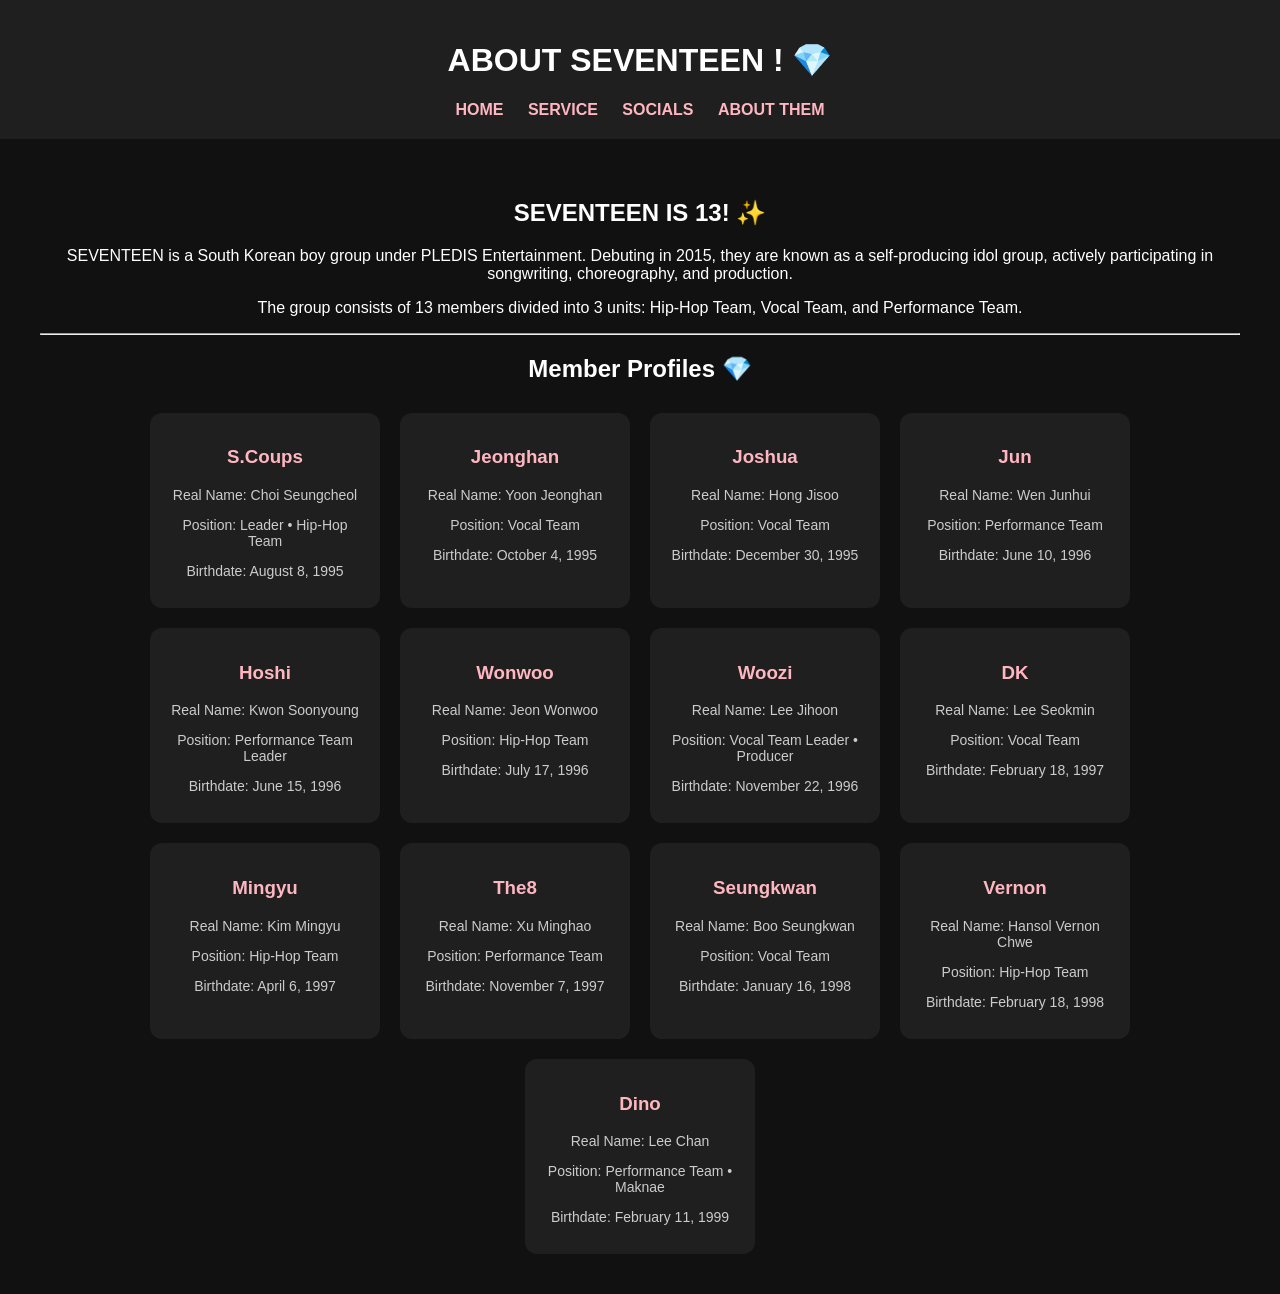
<file: about.html>
<!DOCTYPE html>
<html>
<head>
    <title>About SEVENTEEN</title>
    <link rel="stylesheet" href="style.css">
</head>
<body>

<header>
     <h1> ABOUT SEVENTEEN ! 💎</h1>
    <nav>
        <a href="index.html">HOME</a>
        <a href="service.html">SERVICE</a>
        <a href="socials.html">SOCIALS</a>
        <a href="about.html">ABOUT THEM</a>
    </nav>
</header>

<section>

    <h2>SEVENTEEN IS 13! ✨</h2>
    <p>
        SEVENTEEN is a South Korean boy group under PLEDIS Entertainment.
        Debuting in 2015, they are known as a self-producing idol group,
        actively participating in songwriting, choreography, and production.
    </p>

    <p>
        The group consists of 13 members divided into 3 units:
        Hip-Hop Team, Vocal Team, and Performance Team.
    </p>

    <hr>

    <h2>Member Profiles 💎</h2>

    <div class="members">

        <div class="card">
            <h3>S.Coups</h3>
            <p>Real Name: Choi Seungcheol</p>
            <p>Position: Leader • Hip-Hop Team</p>
            <p>Birthdate: August 8, 1995</p>
        </div>

        <div class="card">
            <h3>Jeonghan</h3>
            <p>Real Name: Yoon Jeonghan</p>
            <p>Position: Vocal Team</p>
            <p>Birthdate: October 4, 1995</p>
        </div>

        <div class="card">
            <h3>Joshua</h3>
            <p>Real Name: Hong Jisoo</p>
            <p>Position: Vocal Team</p>
            <p>Birthdate: December 30, 1995</p>
        </div>

        <div class="card">
            <h3>Jun</h3>
            <p>Real Name: Wen Junhui</p>
            <p>Position: Performance Team</p>
            <p>Birthdate: June 10, 1996</p>
        </div>

        <div class="card">
            <h3>Hoshi</h3>
            <p>Real Name: Kwon Soonyoung</p>
            <p>Position: Performance Team Leader</p>
            <p>Birthdate: June 15, 1996</p>
        </div>

        <div class="card">
            <h3>Wonwoo</h3>
            <p>Real Name: Jeon Wonwoo</p>
            <p>Position: Hip-Hop Team</p>
            <p>Birthdate: July 17, 1996</p>
        </div>

        <div class="card">
            <h3>Woozi</h3>
            <p>Real Name: Lee Jihoon</p>
            <p>Position: Vocal Team Leader • Producer</p>
            <p>Birthdate: November 22, 1996</p>
        </div>

        <div class="card">
            <h3>DK</h3>
            <p>Real Name: Lee Seokmin</p>
            <p>Position: Vocal Team</p>
            <p>Birthdate: February 18, 1997</p>
        </div>

        <div class="card">
            <h3>Mingyu</h3>
            <p>Real Name: Kim Mingyu</p>
            <p>Position: Hip-Hop Team</p>
            <p>Birthdate: April 6, 1997</p>
        </div>

        <div class="card">
            <h3>The8</h3>
            <p>Real Name: Xu Minghao</p>
            <p>Position: Performance Team</p>
            <p>Birthdate: November 7, 1997</p>
        </div>

        <div class="card">
            <h3>Seungkwan</h3>
            <p>Real Name: Boo Seungkwan</p>
            <p>Position: Vocal Team</p>
            <p>Birthdate: January 16, 1998</p>
        </div>

        <div class="card">
            <h3>Vernon</h3>
            <p>Real Name: Hansol Vernon Chwe</p>
            <p>Position: Hip-Hop Team</p>
            <p>Birthdate: February 18, 1998</p>
        </div>

        <div class="card">
            <h3>Dino</h3>
            <p>Real Name: Lee Chan</p>
            <p>Position: Performance Team • Maknae</p>
            <p>Birthdate: February 11, 1999</p>
        </div>

    </div>

</section>

</body>
</html>
</file>
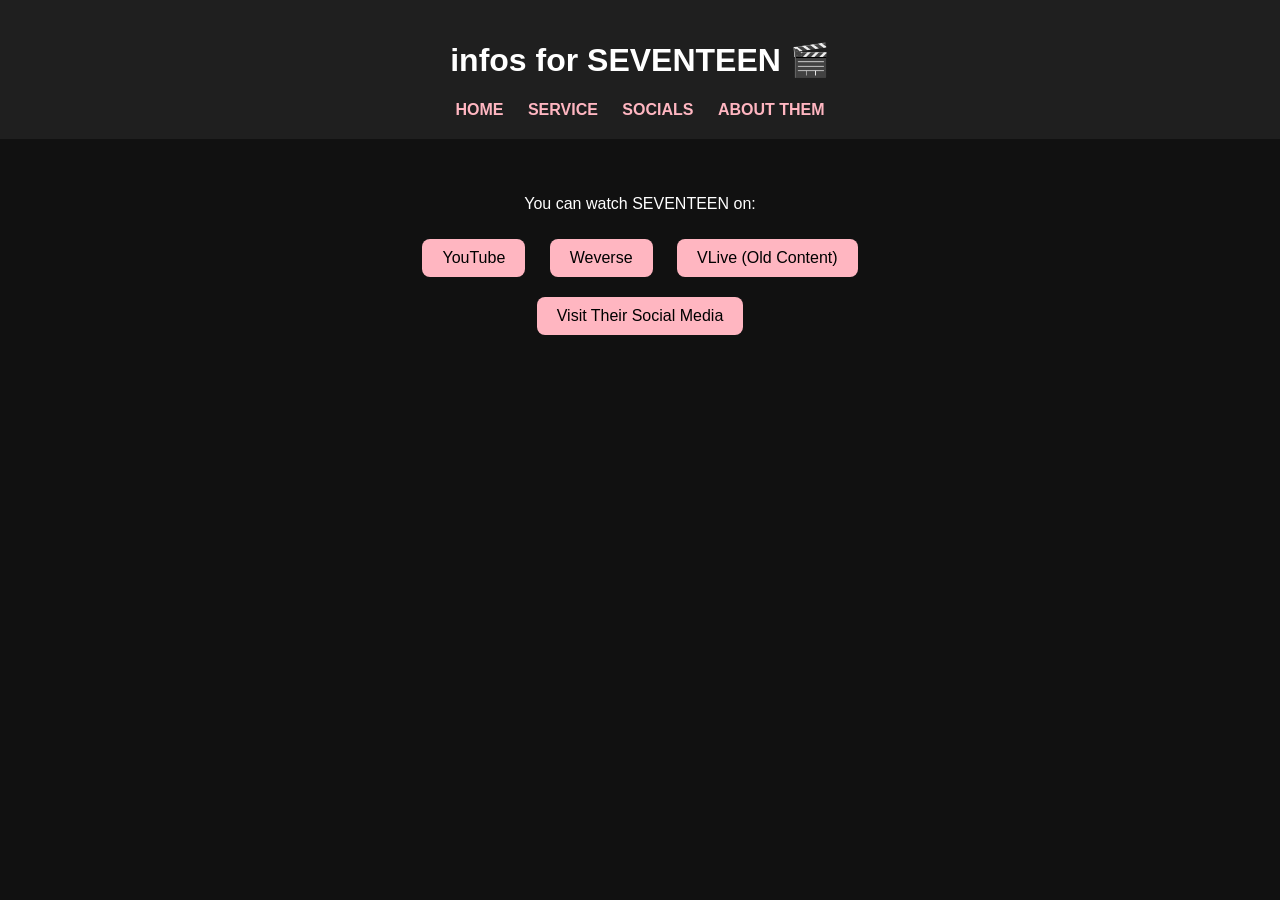
<file: service.html>
<!DOCTYPE html>
<html>
<head>
    <title>Services - SEVENTEEN</title>
    <link rel="stylesheet" href="style.css">
</head>
<body>

<header>
    <h1>infos for SEVENTEEN 🎬</h1>
    <nav>
        <a href="index.html">HOME</a>
        <a href="service.html">SERVICE</a>
        <a href="socials.html">SOCIALS</a>
        <a href="about.html">ABOUT THEM</a>
    </nav>
</header>

<section>
    <p>You can watch SEVENTEEN on:</p>

    <div class="platforms">

        <button onclick="window.location.href='https://youtube.com/@pledis17?si=DEiI69PLQbKhQ9Zu'">
            YouTube
        </button>

        <button onclick="window.location.href='https://weverse.io/seventeen'">
            Weverse
        </button>

        <button onclick="window.location.href='https://www.vlive.tv/'">
            VLive (Old Content)
        </button>

    </div>

    <button onclick="location.href='socials.html'">
        Visit Their Social Media
    </button>

</section>

</body>
</html>
</file>
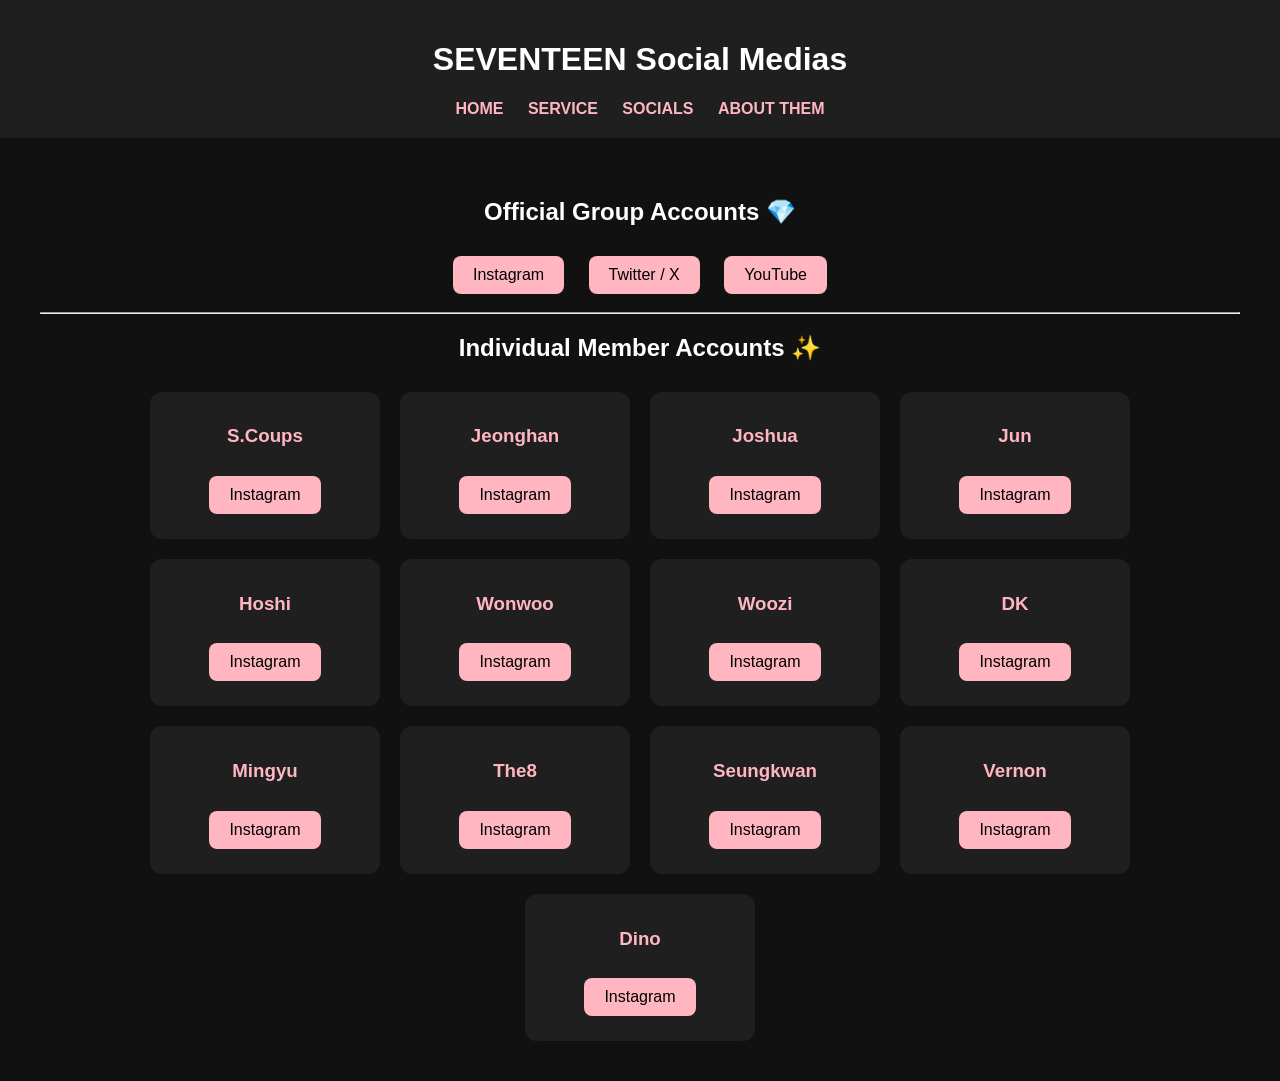
<file: socials.html>
<!DOCTYPE html>
<html>
<head>
    <title>Socials - SEVENTEEN</title>
    <link rel="stylesheet" href="style.css">
</head>
<body>

<header>
    <h1>SEVENTEEN Social Medias </h1>
    <nav>
        <a href="index.html">HOME</a>
        <a href="service.html">SERVICE</a>
        <a href="socials.html">SOCIALS</a>
        <a href="about.html">ABOUT THEM</a>
    </nav>
</header>

<section>

    <h2>Official Group Accounts 💎</h2>

    <button onclick="window.location.href='https://www.instagram.com/saythename_17?igsh=Y3g1ZWNzcnM2amZl'">
        Instagram
    </button>

    <button onclick="window.location.href='https://twitter.com/pledis_17'">
        Twitter / X
    </button>

    <button onclick="window.location.href='   https://youtube.com/@pledis17?si=DEiI69PLQbKhQ9Zu'">
        YouTube
    </button>

    <hr>

    <h2>Individual Member Accounts ✨</h2>

    <div class="members">

        <div class="card">
            <h3>S.Coups</h3>
            <button onclick="window.location.href='https://www.instagram.com/sound_of_coups?igsh=MTdmNHNwNjBjMW1sNA=='">Instagram</button>
        </div>

        <div class="card">
            <h3>Jeonghan</h3>
            <button onclick="window.location.href='https://www.instagram.com/jeonghaniyoo_n?igsh=MTR4ZWw0bDUxZm9paA=='">Instagram</button>
        </div>

        <div class="card">
            <h3>Joshua</h3>
            <button onclick="window.location.href='https://www.instagram.com/joshu_acoustic?igsh=dnR1eWRwOGVtN3Ry'">Instagram</button>
        </div>

        <div class="card">
            <h3>Jun</h3>
            <button onclick="window.location.href='https://www.instagram.com/junhui_moon?igsh=ang2dmJseHBxdTlx'">Instagram</button>
        </div>

        <div class="card">
            <h3>Hoshi</h3>
            <button onclick="window.location.href='https://www.instagram.com/ho5hi_kwon?igsh=MWRyemxlcm0yZWducw=='">Instagram</button>
        </div>

        <div class="card">
            <h3>Wonwoo</h3>
            <button onclick="window.location.href='https://www.instagram.com/everyone_woo?igsh=MWVwODEyMzg2a2QzbA=='">Instagram</button>
        </div>

        <div class="card">
            <h3>Woozi</h3>
            <button onclick="window.location.href='https://www.instagram.com/woozi_universefactory?igsh=MW5sMTM1aGl4NjQ5'">Instagram</button>
        </div>

        <div class="card">
            <h3>DK</h3>
            <button onclick="window.location.href='https://www.instagram.com/dk_is_dokyeom?igsh=MWFiNnp6MGJjYTVsZw=='">Instagram</button>
        </div>

        <div class="card">
            <h3>Mingyu</h3>
            <button onclick="window.location.href=' https://www.instagram.com/min9yu_k?igsh=eGQ4MGF4ZXNtdWNk'">Instagram</button>
        </div>

        <div class="card">
            <h3>The8</h3>
            <button onclick="window.location.href='https://www.instagram.com/xuminghao_o?igsh=MTFvNTU1aXk4MmliZA=='">Instagram</button>
        </div>

        <div class="card">
            <h3>Seungkwan</h3>
            <button onclick="window.location.href='https://www.instagram.com/pledis_boos?igsh=M21rZTZ0eDE2bXM4'">Instagram</button>
        </div>

        <div class="card">
            <h3>Vernon</h3>
            <button onclick="window.location.href='https://www.instagram.com/vernonline?igsh=dnB1d2N0YWZxcWtm'">Instagram</button>
        </div>

        <div class="card">
            <h3>Dino</h3>
            <button onclick="window.location.href='https://www.instagram.com/feat.dino?igsh=MXZuNDh2YnRheTJ5cg=='">Instagram</button>
        </div>

    </div>

</section>

</body>
</html>
</file>
<file: style.css>
body {
    font-family: Arial, sans-serif;
    background-color: #111;
    color: white;
    text-align: center;
    margin: 0;
}

header {
    background-color: #1f1f1f;
    padding: 20px;
}

nav a {
    color: #ffb6c1;
    margin: 10px;
    text-decoration: none;
    font-weight: bold;
}

nav a:hover {
    color: white;
}

section {
    padding: 40px;
}

button {
    background-color: #ffb6c1;
    border: none;
    padding: 10px 20px;
    margin: 10px;
    font-size: 16px;
    cursor: pointer;
    border-radius: 8px;
}

button:hover {
    background-color: white;
}
.members {
    display: flex;
    justify-content: center;
    flex-wrap: wrap;
    gap: 20px;
    margin-top: 30px;
}

.card {
    background-color: #1f1f1f;
    padding: 15px;
    border-radius: 12px;
    width: 200px;
  
}

.card img {
    width: 100%;
    border-radius: 10px;
}

.card h3 {
    color: #ffb6c1;
}

.card p {
    font-size: 14px;
    color: #ccc;
}
</file>
